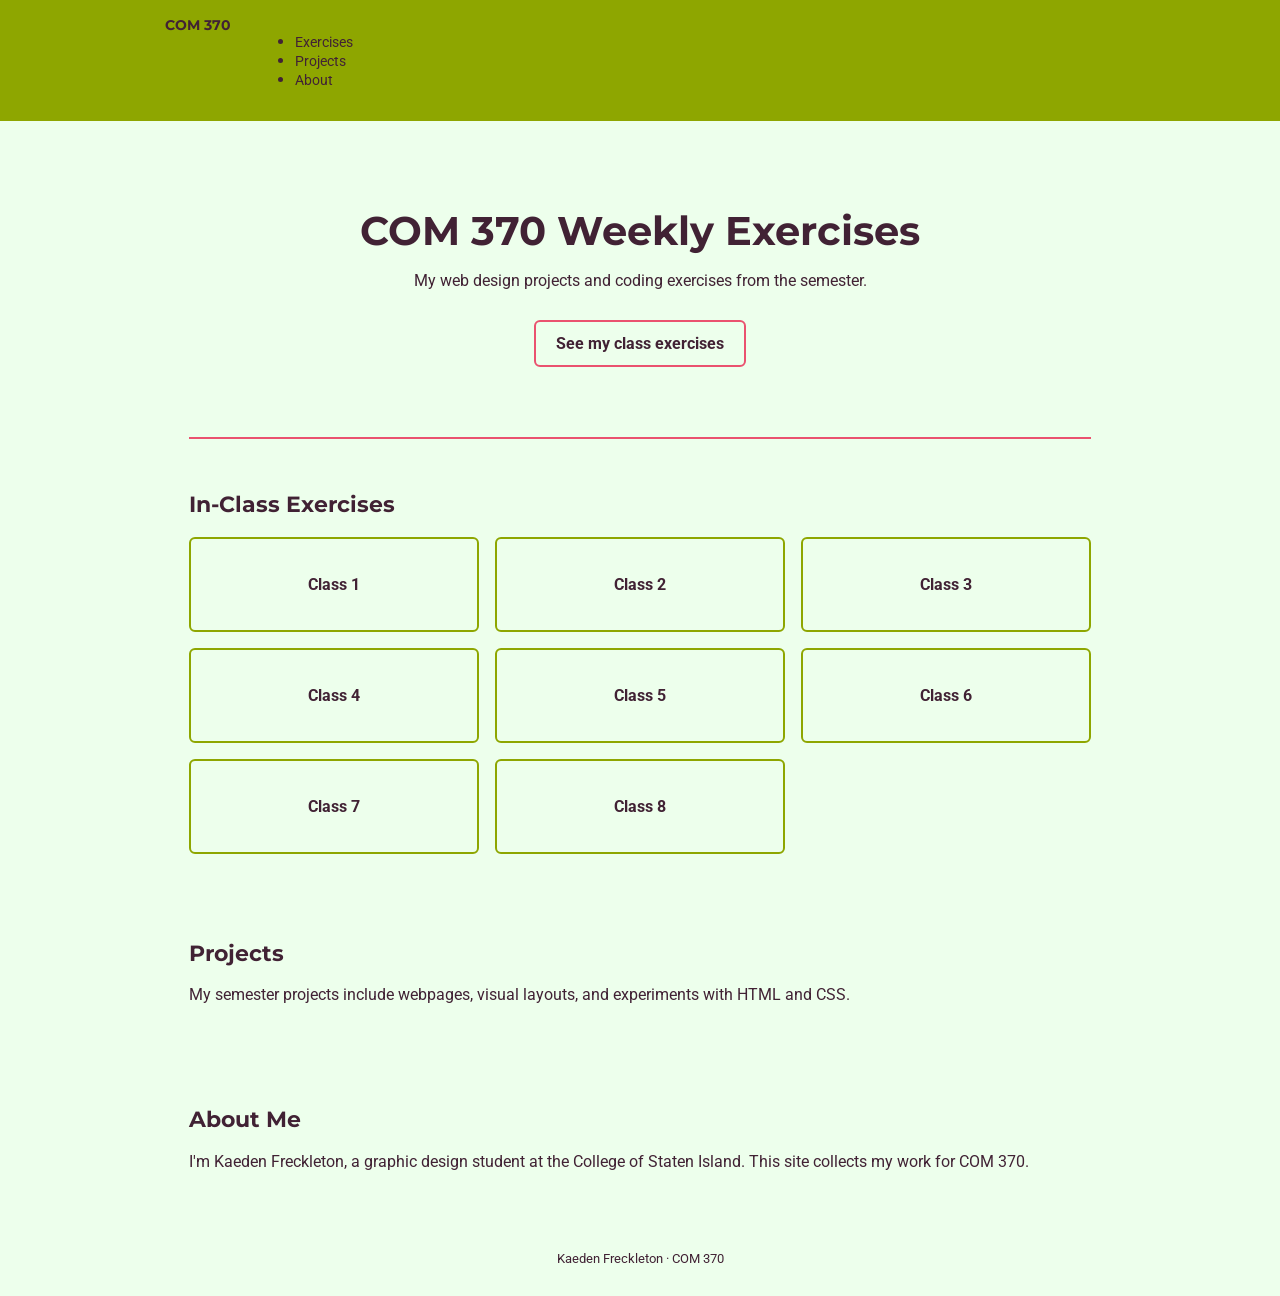
<file: week 7/index.html>
<!DOCTYPE html>
<html lang="en">
<head>
  <meta charset="UTF-8">
  <meta name="viewport" content="width=device-width, initial-scale=1">
  <title>COM 370 | Kaeden Freckleton</title>
  <link rel="preconnect" href="https://fonts.googleapis.com">
  <link rel="preconnect" href="https://fonts.gstatic.com" crossorigin>
  <link href="https://fonts.googleapis.com/css2?family=Montserrat:wght@500;700&family=Roboto:wght@400;500;700&display=swap" rel="stylesheet">
  <link rel="stylesheet" href="style.css">
</head>
<body>
  <header class="navbar">
    <nav aria-label="Main navigation">
     <a class="logo" href="index.html">COM 370</a>
     <ul>
      <li>
      <a href="#exercises">Exercises</a>
        </li> 
      <li><a href="#projects">Projects</a>
        </li>
      <li><a href="#about">About</a>
        </li>
     </ul>
    </nav>
  </header>

  <main>
    <section class="hero">
      <h1>COM 370 Weekly Exercises</h1>
      <p>My web design projects and coding exercises from the semester.</p>
      <a class="button" href="#exercises">See my class exercises</a>
    </section>

    <section id="exercises" class="section">
      <h2>In-Class Exercises</h2>
      <div class="exercise-grid">
        <!-- Update the links below if your folders or files have different names. -->
        <a class="exercise" href="class-1/index.html">Class 1</a>
        <a class="exercise" href="class-2/index.html">Class 2</a>
        <a class="exercise" href="class-3/index.html">Class 3</a>
        <a class="exercise" href="class-4/an-arrangement-of-pictures.html">Class 4</a>
        <a class="exercise" href="class-5/index.html">Class 5</a>
        <a class="exercise" href="class-6/index.html">Class 6</a>
        <a class="exercise" href="class-7/index.html">Class 7</a>
        <a class="exercise" href="class-8/index.html">Class 8</a>

      </div>
    </section>

    <section id="projects" class="section">
      <h2>Projects</h2>
      <p>My semester projects include webpages, visual layouts, and experiments with HTML and CSS.</p>
    </section>

    <section id="about" class="section">
      <h2>About Me</h2>
      <p>I'm Kaeden Freckleton, a graphic design student at the College of Staten Island. This site collects my work for COM 370.</p>
    </section>
  </main>

  <footer>Kaeden Freckleton · COM 370</footer>
</body>
</html>
</file>
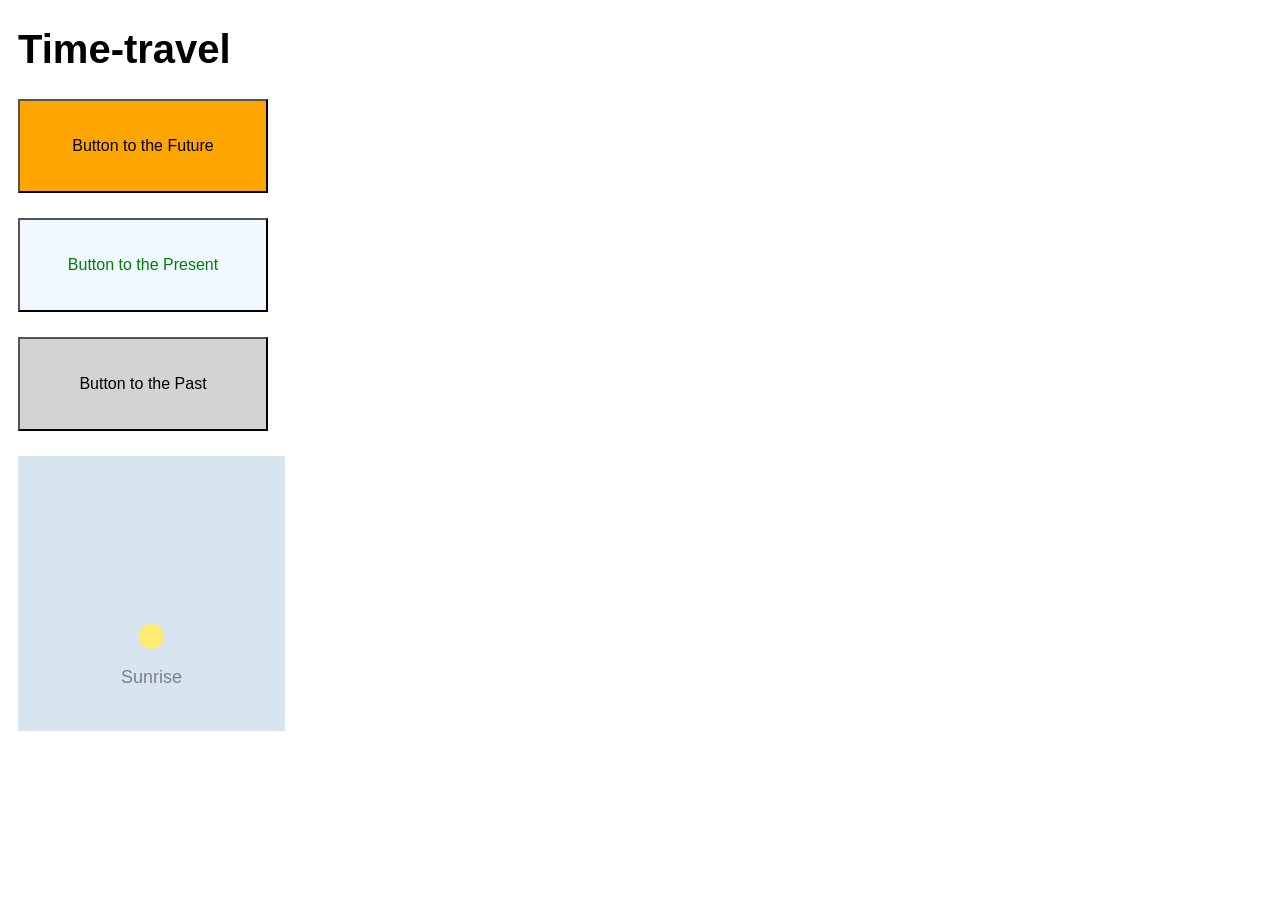
<file: week 8/index.html>
<!DOCTYPE html>
<html lang="en">

<head>
  <meta charset="UTF-8">
  <meta name="viewport" content="width=device-width, initial-scale=1.0">

  <title>Time-travel | COM 370 Exercise 8</title>

  <link rel="stylesheet" href="style.css">
</head>

<body>

  <h1>Time-travel</h1>

  <main>


    <button class="travel-button future" type="button">
      <span class="normal-text">Button to the Future</span>
      <span class="secret-text">Welcome to the year 3026!</span>
    </button>


    <button class="travel-button present" type="button">
      Button to the Present
    </button>


    <button class="travel-button past" type="button">
      Button to the Past
    </button>


    <section class="sunrise" aria-label="Sunrise illustration">
      <div class="sun"></div>
      <p>Sunrise</p>
    </section>

  </main>

</body>
</html>
</file>
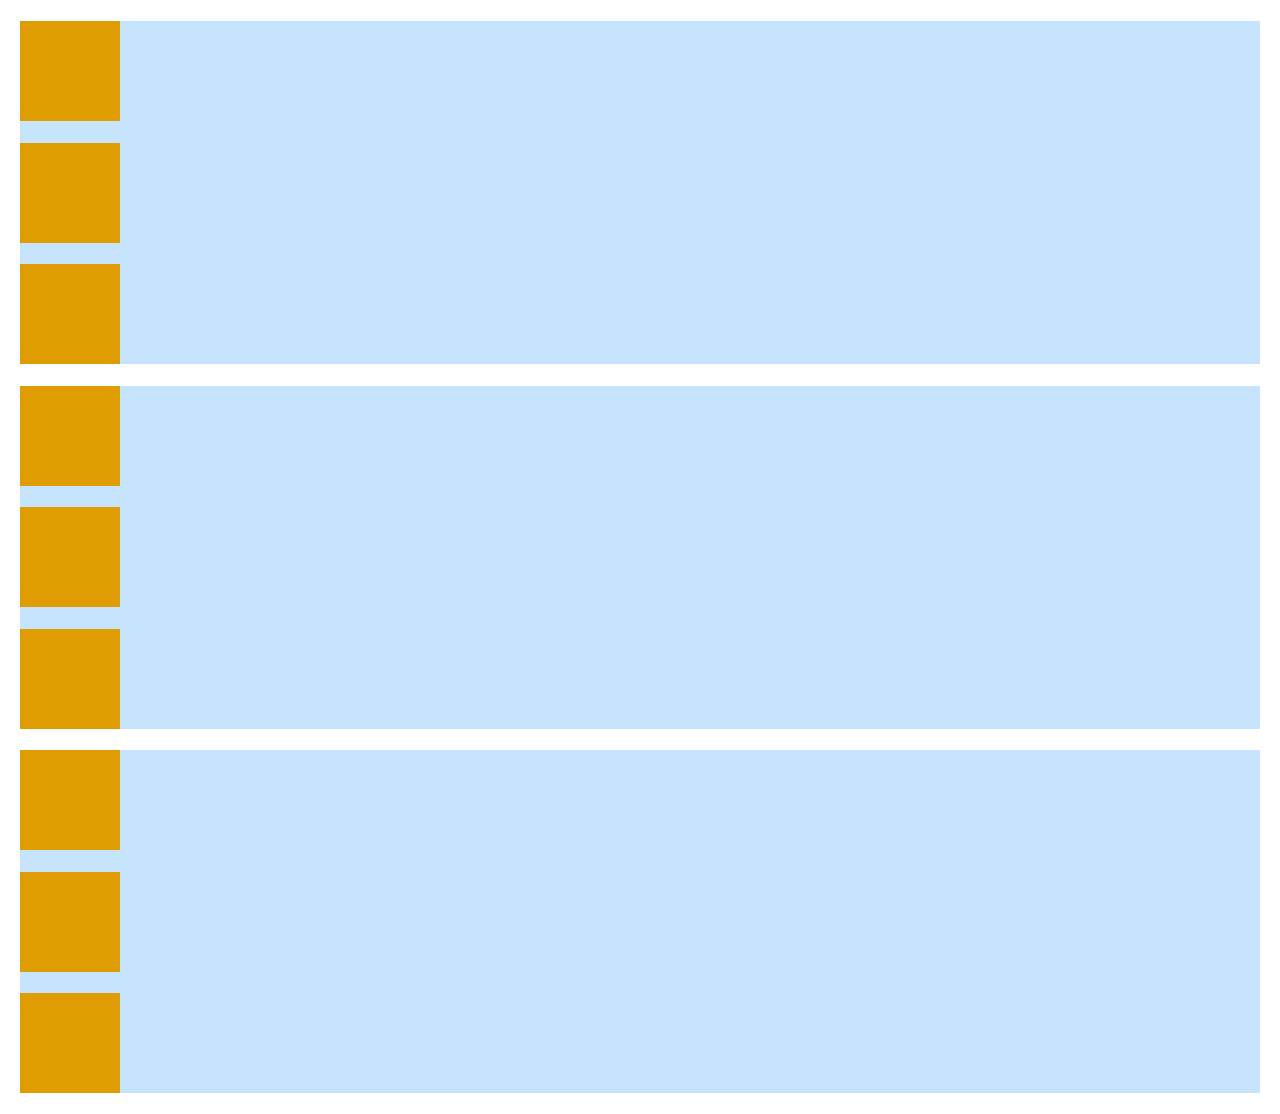
<file: week 6/css-flex.html>
<!DOCTYPE html>
<html lang="en">
<head>
    <meta charset="UTF-8">
    <meta name="viewport" content="width=device-width, initial-scale=1.0">
    <link rel="stylesheet" href="style-flex.css">
    <title>CSS Flexbox</title>
</head>
<body>
    <div class="first">
        <h1 class="child"></h1>
        <h1 class="child"></h1>
        <h1 class="child"></h1>
    </div>
    <div class="second">
        <h1 class="child"></h1>
        <h1 class="child"></h1>
        <h1 class="child"></h1>
    </div>
    <div class="third">
        <h1 class="child"></h1>
        <h1 class="child"></h1>
        <h1 class="child"></h1>
    </div>
</body>
</html>
</file>
<file: week 7/style.css>
:root {
  --background: #EDFFEC;
  --text: #412234;
  --green: #8EA600;
  --pink: #EA526F;
}

* { box-sizing: border-box; }
html { scroll-behavior: smooth; }
body {
  margin: 0;
  background: var(--background);
  color: var(--text);
  font-family: 'Roboto', sans-serif;
}

h1, h2, .logo { font-family: 'Montserrat', sans-serif; }
a { color: inherit; }

.navbar {
  display: flex;
  justify-content: space-between;
  align-items: center;
  gap: 20px;
  position: sticky;
  top: 0;
  z-index: 2;
  background: var(--green);
  padding: 16px max(24px, calc((100% - 950px) / 2));
}
.logo { font-weight: 700; text-decoration: none; }
nav { display: flex; gap: 24px; }
nav a { text-decoration: none; font-size: 14px; }
nav a:hover { text-decoration: underline; }

main { max-width: 950px; margin: auto; padding: 0 24px; }
.hero {
  text-align: center;
  padding: 85px 15px 70px;
  border-bottom: 2px solid var(--pink);
}
h1 { font-size: clamp(28px, 5vw, 40px); margin: 0 0 12px; }
.hero p { margin-bottom: 30px; }
.button {
  display: inline-block;
  padding: 12px 20px;
  border: 2px solid var(--pink);
  border-radius: 6px;
  text-decoration: none;
  font-weight: 700;
}
.button:hover { background: var(--pink); }

.section { padding: 34px 0; scroll-margin-top: 65px; }
h2 { font-size: 22px; }
.exercise-grid {
  display: grid;
  grid-template-columns: repeat(3, 1fr);
  gap: 16px;
}
.exercise {
  display: flex;
  align-items: center;
  justify-content: center;
  min-height: 95px;
  border: 2px solid var(--green);
  border-radius: 6px;
  text-decoration: none;
  font-weight: 700;
}
.exercise:hover, .exercise:focus-visible {
  background: var(--green);
  outline-offset: 3px;
}
footer { padding: 30px; text-align: center; font-size: 13px; }

@media (max-width: 600px) {
  .navbar { flex-direction: column; gap: 12px; }
  .exercise-grid { grid-template-columns: repeat(2, 1fr); }
  nav { gap: 16px; }
}
</file>
<file: week 8/style.css>
body {
  background: white;
  font-family: Arial;
  margin: 18px;
}

h1 {
  font-size: 40px;
}

.travel-button {
  display: block;
  width: 250px;
  height: 94px;
  margin-bottom: 25px;
  cursor: pointer;
  font-size: 16px;
}

/* Future button */
.future {
  background: orange;
  color: black;
}

.secret-text {
  display: none;
}

.future:hover .normal-text {
  display: none;
}

.future:hover .secret-text {
  display: inline;
}

/* Present button */
.present {
  background: aliceblue;
  color: green;
  transition: background-color 0.5s;
}

.present:hover {
  background: turquoise;
  transition-delay: 1s;
}

/* Past button */
.past {
  background: lightgray;
  transition: border-radius 1s ease-in-out;
}

.past:hover {
  border-radius: 50%;
}

/* Sunrise */
.sunrise {
  width: 267px;
  height: 275px;
  background: #d7e5f1;
  display: flex;
  flex-direction: column;
  justify-content: flex-end;
  align-items: center;
  padding-bottom: 25px;
  box-sizing: border-box;
}

.sun {
  width: 25px;
  height: 25px;
  border-radius: 50%;
  background: #ffea72;
}

.sunrise p {
  color: gray;
  font-size: 18px;
}
</file>
<file: week 6/style-flex.css>
body {
    width: 1020 px;
    margin: 20px;
}
.first {
    background-color: rgb(199, 228, 255);
    gap: 30px;
    /*Try using display, align-items, and justify-content*/
}
.second {
    background-color: rgb(199, 228, 255);
    gap: 30px;
    /*Try using display, align-items, and justify-content*/
}
.third {
    background-color: rgb(199, 228, 255);
    gap: 30px;
    /*Try using display, align-items, and justify-content*/
}
.child{
    background-color: rgb(224, 157, 2);
    width: 100px;
    height: 100px;
}
</file>
